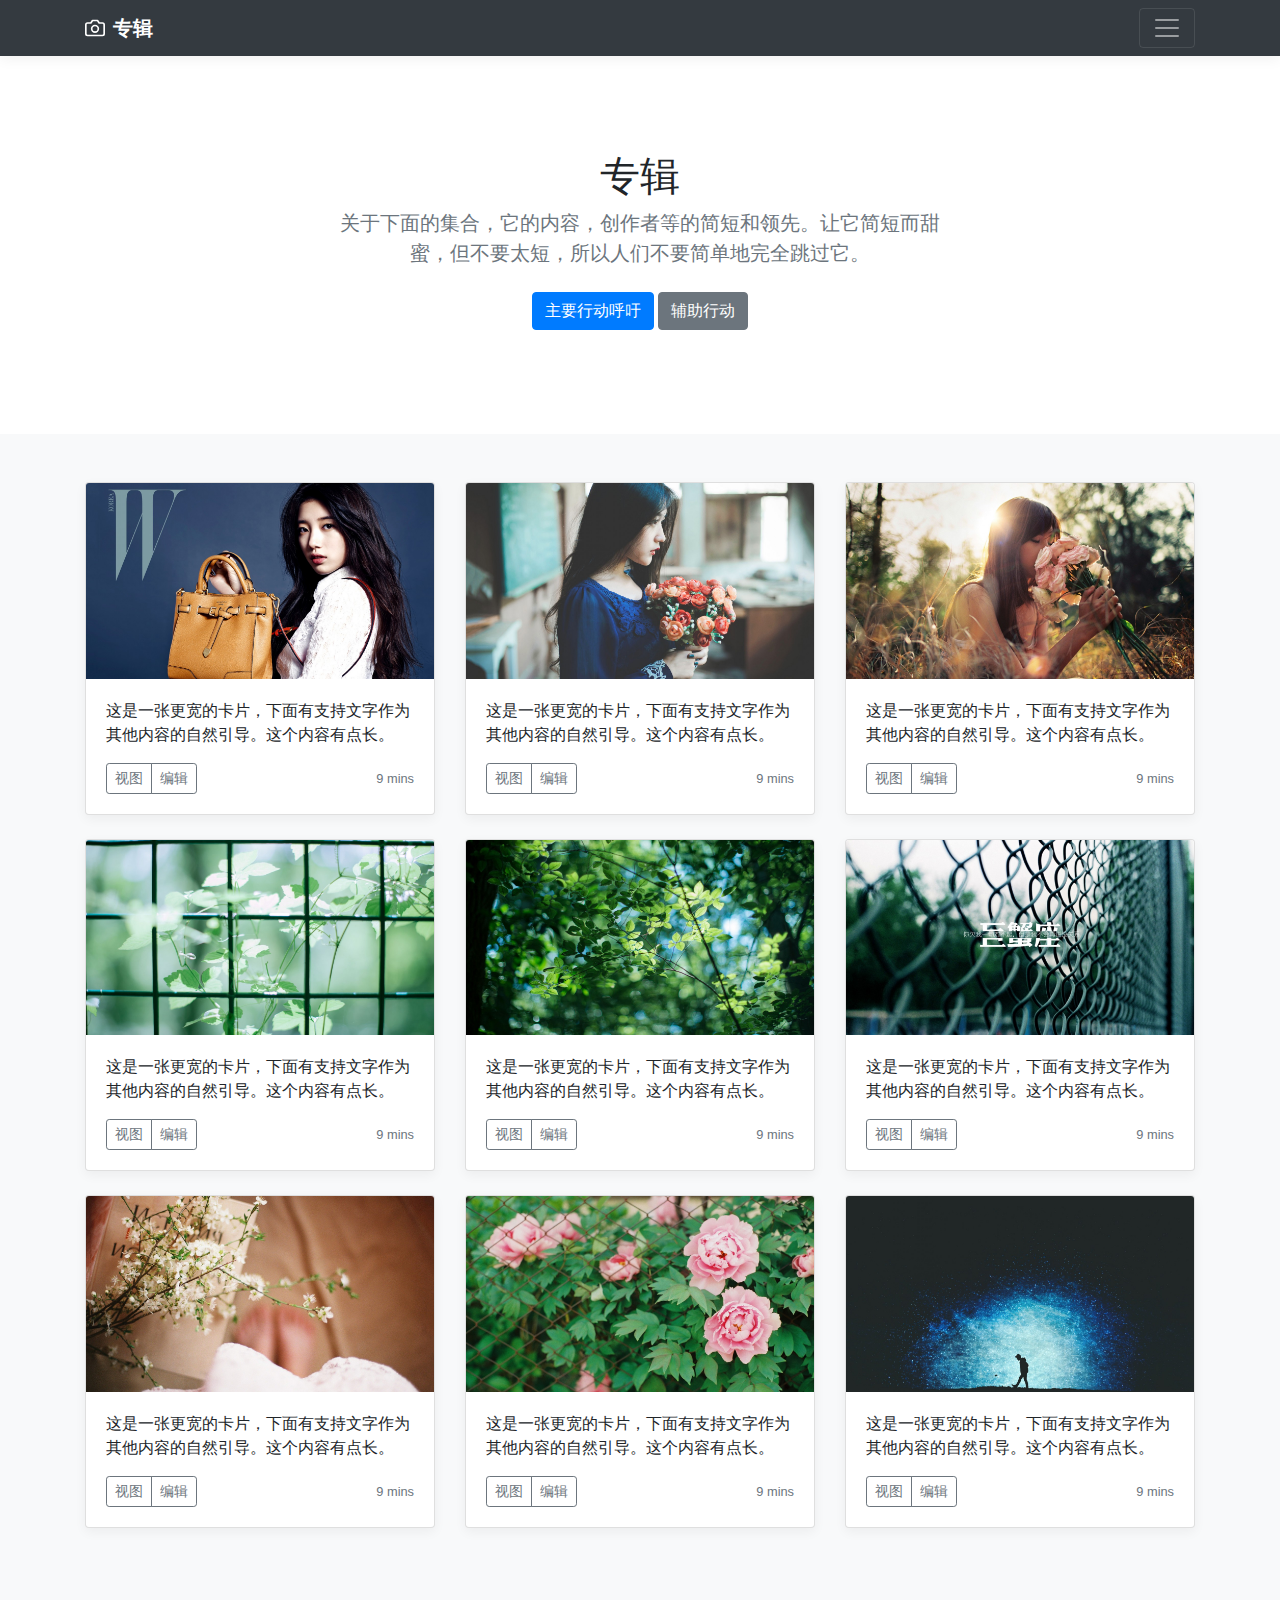
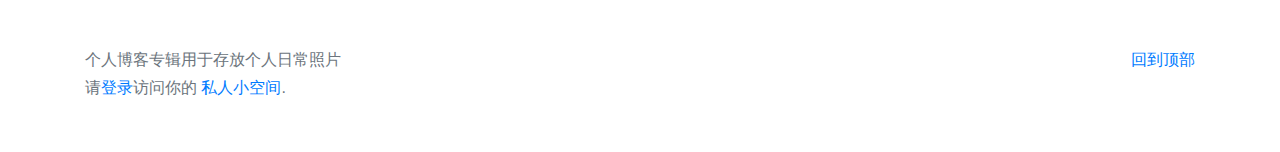
<file: perWeb/index.html>
<!doctype html>
<html lang="en">
<head>
    <meta charset="utf-8">
    <meta name="viewport" content="width=device-width, initial-scale=1, shrink-to-fit=no">
    <meta name="description" content="">
    <meta name="author" content="">
    <link rel="shortcut icon" href="favicon.ico">
    <title>个人博客网</title>
    <!-- Bootstrap core CSS -->
    <link href="css/bootstrap.min.css" rel="stylesheet">
    <!-- Custom styles for this template -->
    <link href="css/album.css" rel="stylesheet">
</head>

<body>
<header>
    <div class="collapse bg-dark" id="navbarHeader">
        <div class="container">
            <div class="row">
                <div class="col-sm-8 col-md-7 py-4">
                    <h4 class="text-white">关于</h4>
                    <p class="text-muted">添加以下相册，作者或任何其他背景上下文的一些信息。把它做几句话，所以人们可以拿起一些信息性的花絮。然后，将它们链接到一些社交网站或联系信息。</p>
                </div>
                <div class="col-sm-4 offset-md-1 py-4">
                    <h4 class="text-white">联系</h4>
                    <ul class="list-unstyled">
                        <li><a href="login.html" class="text-white">登录</a></li>
                        <li><a href="#" class="text-white">注册</a></li>
                        <li><a href="#" class="text-white">给我发邮件</a></li>
                    </ul>
                </div>
            </div>
        </div>
    </div>
    <div class="navbar navbar-dark bg-dark box-shadow">
        <div class="container d-flex justify-content-between">
            <a href="#" class="navbar-brand d-flex align-items-center">
                <svg xmlns="http://www.w3.org/2000/svg" width="20" height="20" viewBox="0 0 24 24" fill="none" stroke="currentColor" stroke-width="2" stroke-linecap="round" stroke-linejoin="round" class="mr-2"><path d="M23 19a2 2 0 0 1-2 2H3a2 2 0 0 1-2-2V8a2 2 0 0 1 2-2h4l2-3h6l2 3h4a2 2 0 0 1 2 2z"></path><circle cx="12" cy="13" r="4"></circle></svg>
                <strong>专辑</strong>
            </a>
            <button class="navbar-toggler" type="button" data-toggle="collapse" data-target="#navbarHeader" aria-controls="navbarHeader" aria-expanded="false" aria-label="Toggle navigation">
                <span class="navbar-toggler-icon"></span>
            </button>
        </div>
    </div>
</header>

<main role="main">
    <section class="jumbotron text-center">
        <div class="container">
            <h1 class="jumbotron-heading">专辑</h1>
            <p class="lead text-muted">关于下面的集合，它的内容，创作者等的简短和领先。让它简短而甜蜜，但不要太短，所以人们不要简单地完全跳过它。</p>
            <p>
                <a href="#" class="btn btn-primary my-2">主要行动呼吁</a>
                <a href="#" class="btn btn-secondary my-2">辅助行动</a>
            </p>
        </div>
    </section>

    <div class="album py-5 bg-light">
        <div class="container">
            <div class="row">
                <div class="col-md-4">
                    <div class="card mb-4 box-shadow">
                        <img class="card-img-top" src="images/1.jpg" alt="Card image cap">
                        <div class="card-body">
                            <p class="card-text">这是一张更宽的卡片，下面有支持文字作为其他内容的自然引导。这个内容有点长。</p>
                            <div class="d-flex justify-content-between align-items-center">
                                <div class="btn-group">
                                    <button type="button" class="btn btn-sm btn-outline-secondary">视图</button>
                                    <button type="button" class="btn btn-sm btn-outline-secondary">编辑</button>
                                </div>
                                <small class="text-muted">9 mins</small>
                            </div>
                        </div>
                    </div>
                </div>
                <div class="col-md-4">
                    <div class="card mb-4 box-shadow">
                        <img class="card-img-top" src="images/2.jpg" alt="Card image cap">
                        <div class="card-body">
                            <p class="card-text">这是一张更宽的卡片，下面有支持文字作为其他内容的自然引导。这个内容有点长。</p>
                            <div class="d-flex justify-content-between align-items-center">
                                <div class="btn-group">
                                    <button type="button" class="btn btn-sm btn-outline-secondary">视图</button>
                                    <button type="button" class="btn btn-sm btn-outline-secondary">编辑</button>
                                </div>
                                <small class="text-muted">9 mins</small>
                            </div>
                        </div>
                    </div>
                </div>
                <div class="col-md-4">
                    <div class="card mb-4 box-shadow">
                        <img class="card-img-top" src="images/3.jpg" alt="Card image cap">
                        <div class="card-body">
                            <p class="card-text">这是一张更宽的卡片，下面有支持文字作为其他内容的自然引导。这个内容有点长。</p>
                            <div class="d-flex justify-content-between align-items-center">
                                <div class="btn-group">
                                    <button type="button" class="btn btn-sm btn-outline-secondary">视图</button>
                                    <button type="button" class="btn btn-sm btn-outline-secondary">编辑</button>
                                </div>
                                <small class="text-muted">9 mins</small>
                            </div>
                        </div>
                    </div>
                </div>
                <div class="col-md-4">
                    <div class="card mb-4 box-shadow">
                        <img class="card-img-top" src="images/4.jpg" alt="Card image cap">
                        <div class="card-body">
                            <p class="card-text">这是一张更宽的卡片，下面有支持文字作为其他内容的自然引导。这个内容有点长。</p>
                            <div class="d-flex justify-content-between align-items-center">
                                <div class="btn-group">
                                    <button type="button" class="btn btn-sm btn-outline-secondary">视图</button>
                                    <button type="button" class="btn btn-sm btn-outline-secondary">编辑</button>
                                </div>
                                <small class="text-muted">9 mins</small>
                            </div>
                        </div>
                    </div>
                </div>
                <div class="col-md-4">
                    <div class="card mb-4 box-shadow">
                        <img class="card-img-top" src="images/5.jpg" alt="Card image cap">
                        <div class="card-body">
                            <p class="card-text">这是一张更宽的卡片，下面有支持文字作为其他内容的自然引导。这个内容有点长。</p>
                            <div class="d-flex justify-content-between align-items-center">
                                <div class="btn-group">
                                    <button type="button" class="btn btn-sm btn-outline-secondary">视图</button>
                                    <button type="button" class="btn btn-sm btn-outline-secondary">编辑</button>
                                </div>
                                <small class="text-muted">9 mins</small>
                            </div>
                        </div>
                    </div>
                </div>
                <div class="col-md-4">
                    <div class="card mb-4 box-shadow">
                        <img class="card-img-top" src="images/6.jpg" alt="Card image cap">
                        <div class="card-body">
                            <p class="card-text">这是一张更宽的卡片，下面有支持文字作为其他内容的自然引导。这个内容有点长。</p>
                            <div class="d-flex justify-content-between align-items-center">
                                <div class="btn-group">
                                    <button type="button" class="btn btn-sm btn-outline-secondary">视图</button>
                                    <button type="button" class="btn btn-sm btn-outline-secondary">编辑</button>
                                </div>
                                <small class="text-muted">9 mins</small>
                            </div>
                        </div>
                    </div>
                </div>
                <div class="col-md-4">
                    <div class="card mb-4 box-shadow">
                        <img class="card-img-top" src="images/7.jpg" alt="Card image cap">
                        <div class="card-body">
                            <p class="card-text">这是一张更宽的卡片，下面有支持文字作为其他内容的自然引导。这个内容有点长。</p>
                            <div class="d-flex justify-content-between align-items-center">
                                <div class="btn-group">
                                    <button type="button" class="btn btn-sm btn-outline-secondary">视图</button>
                                    <button type="button" class="btn btn-sm btn-outline-secondary">编辑</button>
                                </div>
                                <small class="text-muted">9 mins</small>
                            </div>
                        </div>
                    </div>
                </div>
                <div class="col-md-4">
                    <div class="card mb-4 box-shadow">
                        <img class="card-img-top" src="images/8.jpg" alt="Card image cap">
                        <div class="card-body">
                            <p class="card-text">这是一张更宽的卡片，下面有支持文字作为其他内容的自然引导。这个内容有点长。</p>
                            <div class="d-flex justify-content-between align-items-center">
                                <div class="btn-group">
                                    <button type="button" class="btn btn-sm btn-outline-secondary">视图</button>
                                    <button type="button" class="btn btn-sm btn-outline-secondary">编辑</button>
                                </div>
                                <small class="text-muted">9 mins</small>
                            </div>
                        </div>
                    </div>
                </div>
                <div class="col-md-4">
                    <div class="card mb-4 box-shadow">
                        <img class="card-img-top" src="images/9.jpg" alt="Card image cap">
                        <div class="card-body">
                            <p class="card-text">这是一张更宽的卡片，下面有支持文字作为其他内容的自然引导。这个内容有点长。</p>
                            <div class="d-flex justify-content-between align-items-center">
                                <div class="btn-group">
                                    <button type="button" class="btn btn-sm btn-outline-secondary">视图</button>
                                    <button type="button" class="btn btn-sm btn-outline-secondary">编辑</button>
                                </div>
                                <small class="text-muted">9 mins</small>
                            </div>
                        </div>
                    </div>
                </div>
            </div>
        </div>
    </div>

</main>

<footer class="text-muted">
    <div class="container">
        <p class="float-right">
            <a href="#">回到顶部</a>
        </p>
        <p>个人博客专辑用于存放个人日常照片</p>
        <p>请<a href="login.html">登录</a>访问你的 <a href="getting-started/">私人小空间</a>.</p>
    </div>
</footer>

<!-- Bootstrap core JavaScript
================================================== -->
<!-- Placed at the end of the document so the pages load faster -->
<script src="js/jquery-3.2.1.slim.min.js" integrity="sha384-KJ3o2DKtIkvYIK3UENzmM7KCkRr/rE9/Qpg6aAZGJwFDMVNA/GpGFF93hXpG5KkN" crossorigin="anonymous"></script>
<script>window.jQuery || document.write('<script src="../project/pc/Imitate_project/perWeb/js/jquery-slim.min.js"><\/script>')</script>
<script src="js/popper.min.js"></script>
<script src="js/bootstrap.min.js"></script>
<script src="js/holder.min.js"></script>
</body>
</html>
</file>
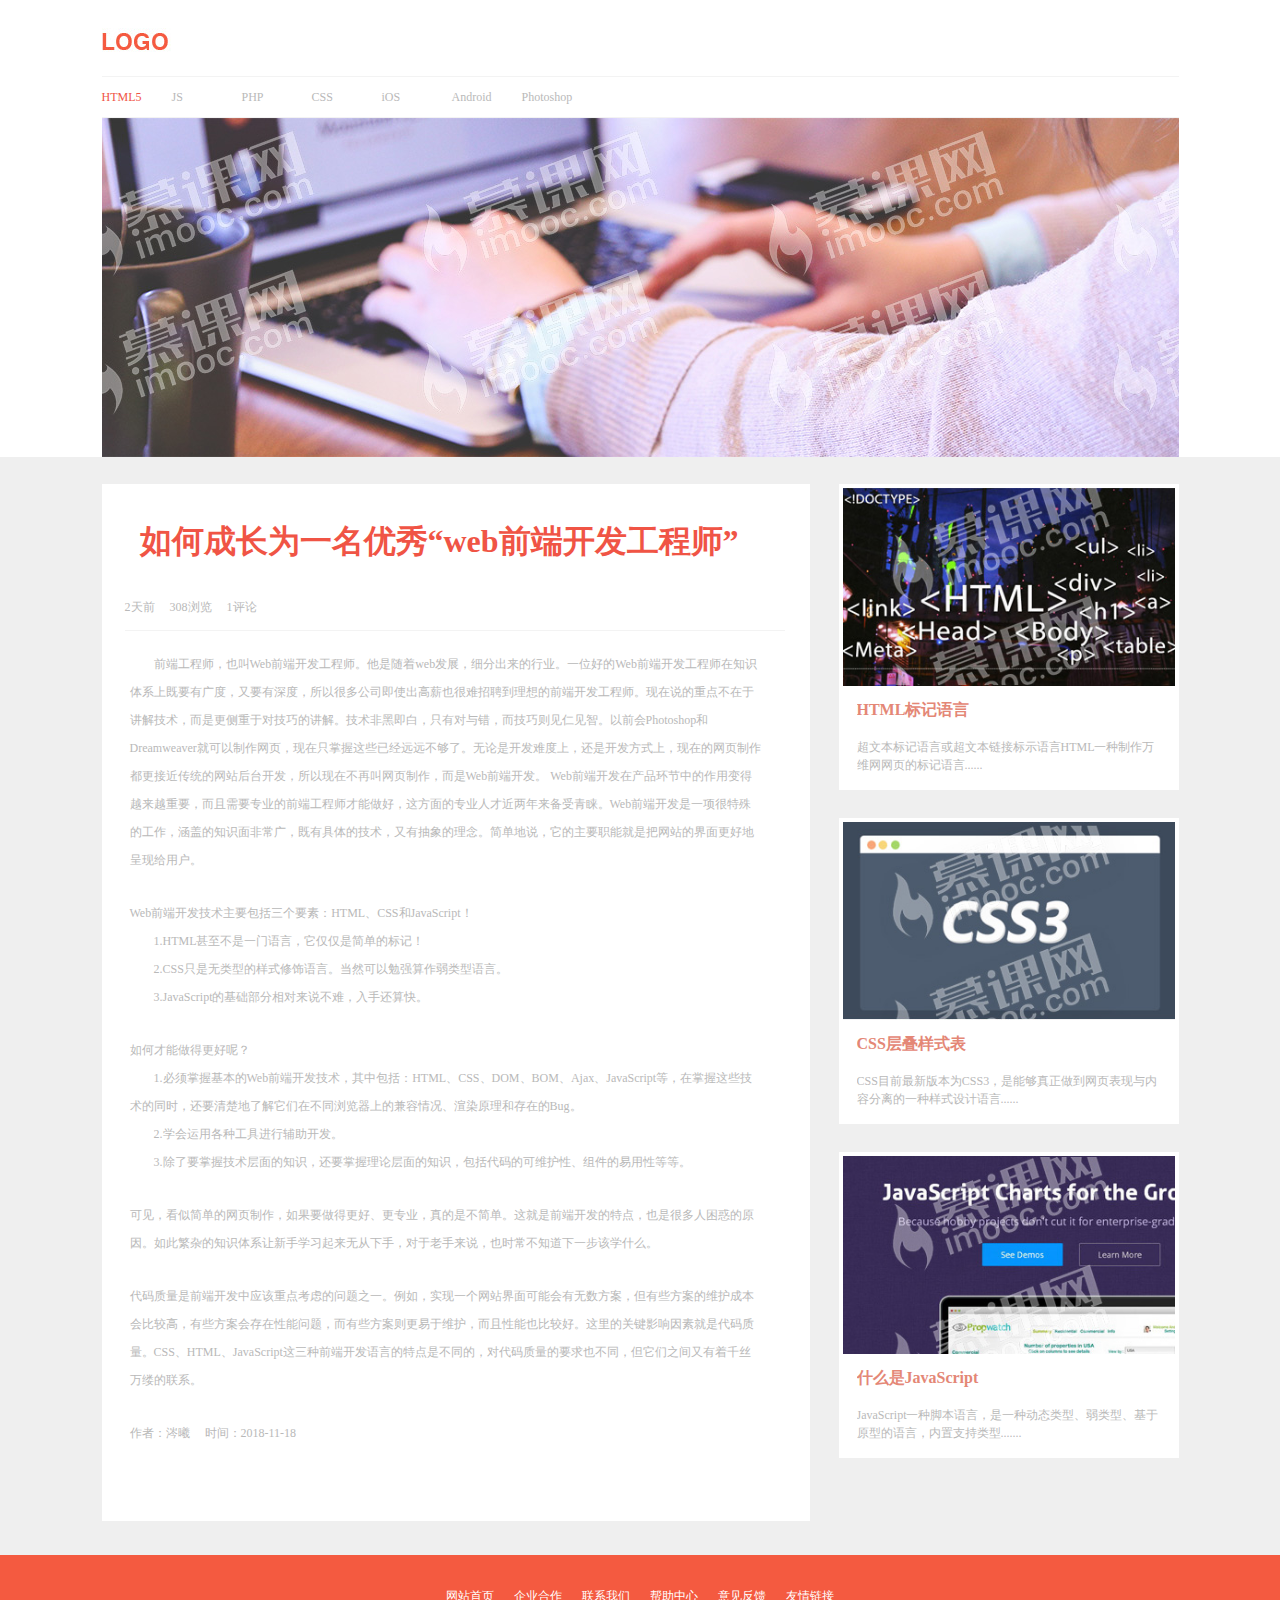
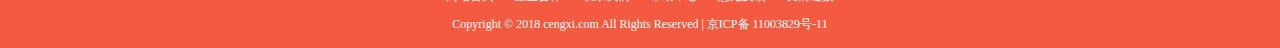
<file: w20181118/index.html>
<!DOCTYPE html>
<html lang="en">
	<head>
		<meta charset="UTF-8"/>
		<meta name="Description" content=""/>
		<meta name="Keywords" content=""/>
		<meta name="Author" content="涔曦"/>
		<title>涔曦-个人网</title>
		<link rel="icon" type="text/image" href="favicon.ico"/>
		<link rel="stylesheet" type="text/css" href="css/base.css"/>
		<link rel="stylesheet" type="text/css" href="css/index.css"/>

	</head>
	<body>
		<div class="header">
			<div class="wc">
				<h1><a href="#">慕课新闻网</a></h1>
				<div class="nav">
					<ul>
						<li><a href="" class="current">HTML5</a></li>
						<li><a href="">JS</a></li>
						<li><a href="">PHP</a></li>
						<li><a href="">CSS</a></li>
						<li><a href="">iOS</a></li>
						<li><a href="">Android</a></li>
						<li><a href="">Photoshop</a></li>
					</ul>
				</div>
				<div class="banner"></div>
			</div>
		</div>
		<div class="section">
			<div class="wc clearfix">
				<div class="acticle fl">
					<div class="ahead">
						<h2 class="colorred">如何成长为一名优秀“web前端开发工程师”</h2>
						<span class="astime">2天前</span><span class="asurf">308浏览</span><span class="aobser">1评论</span>
					</div>
					<div class="acontent">
						<p class="acticle-para text2em paddb25">
							前端工程师，也叫Web前端开发工程师。他是随着web发展，细分出来的行业。一位好的Web前端开发工程师在知识体系上既要有广度，又要有深度，所以很多公司即使出高薪也很难招聘到理想的前端开发工程师。现在说的重点不在于讲解技术，而是更侧重于对技巧的讲解。技术非黑即白，只有对与错，而技巧则见仁见智。以前会Photoshop和Dreamweaver就可以制作网页，现在只掌握这些已经远远不够了。无论是开发难度上，还是开发方式上，现在的网页制作都更接近传统的网站后台开发，所以现在不再叫网页制作，而是Web前端开发。
							Web前端开发在产品环节中的作用变得越来越重要，而且需要专业的前端工程师才能做好，这方面的专业人才近两年来备受青睐。Web前端开发是一项很特殊的工作，涵盖的知识面非常广，既有具体的技术，又有抽象的理念。简单地说，它的主要职能就是把网站的界面更好地呈现给用户。
						</p>
						<p class="acticle-para">
							Web前端开发技术主要包括三个要素：HTML、CSS和JavaScript！
						</p>
						<p class="acticle-para text2em">
							1.HTML甚至不是一门语言，它仅仅是简单的标记！
						</p>
						<p class="acticle-para text2em">
							2.CSS只是无类型的样式修饰语言。当然可以勉强算作弱类型语言。
						</p>
						<p class="acticle-para text2em paddb25">
							3.JavaScript的基础部分相对来说不难，入手还算快。
						</p>
						<p class="acticle-para">
							如何才能做得更好呢？
						</p>
						<p class="acticle-para text2em">
							1.必须掌握基本的Web前端开发技术，其中包括：HTML、CSS、DOM、BOM、Ajax、JavaScript等，在掌握这些技术的同时，还要清楚地了解它们在不同浏览器上的兼容情况、渲染原理和存在的Bug。
						</p>
						<p class="acticle-para text2em">
							2.学会运用各种工具进行辅助开发。
						</p>
						<p class="acticle-para text2em paddb25">
							3.除了要掌握技术层面的知识，还要掌握理论层面的知识，包括代码的可维护性、组件的易用性等等。
						</p>
						<p class="acticle-para paddb25">
							可见，看似简单的网页制作，如果要做得更好、更专业，真的是不简单。这就是前端开发的特点，也是很多人困惑的原因。如此繁杂的知识体系让新手学习起来无从下手，对于老手来说，也时常不知道下一步该学什么。
						</p>
						<p class="acticle-para paddb25">
							代码质量是前端开发中应该重点考虑的问题之一。例如，实现一个网站界面可能会有无数方案，但有些方案的维护成本会比较高，有些方案会存在性能问题，而有些方案则更易于维护，而且性能也比较好。这里的关键影响因素就是代码质量。CSS、HTML、JavaScript这三种前端开发语言的特点是不同的，对代码质量的要求也不同，但它们之间又有着千丝万缕的联系。
						</p>
					</div>
					<div class="afooter">
						<span class="aauthor">作者：涔曦</span><span class="adate">时间：2018-11-18</span>
					</div>
				</div>
				<div class="show fr">
					<ul>
						<li>
							<a href="#">
								<img src="images/html.jpg" alt="html.jpg"/>
								<h2 class="overhidd">HTML标记语言</h2>
								<p class="colorb9 lineh18 overhidd">
								超文本标记语言或超文本链接标示语言HTML一种制作万维网网页的标记语言......
								</p>
							</a>
						</li>
						<li>
							<a href="#">
								<img src="images/css3.jpg" alt="css3.jpg"/>
								<h2 class="overhidd">CSS层叠样式表</h2>
								<p class="colorb9 lineh18 overhidd">
								CSS目前最新版本为CSS3，是能够真正做到网页表现与内容分离的一种样式设计语言......
								</p>
							</a>
						</li>
						<li>
							<a href="#">
								<img src="images/js.jpg" alt="js.jpg"/>
								<h2 class="overhidd">什么是JavaScript</h2>
								<p class="colorb9 lineh18 overhidd">
								JavaScript一种脚本语言，是一种动态类型、弱类型、基于原型的语言，内置支持类型.......
								</p>
							</a>
						</li>
					</ul>
				</div>
			</div>
		</div>
		<div class="footer">
			<p>
				<a href="#">网站首页</a><a href="#">企业合作</a><a href="#">联系我们</a><a href="#">帮助中心</a><a href="#">意见反馈</a><a href="#">友情链接</a>
			</p>
			<p>Copyright © 2018 cengxi.com All Rights Reserved | 京ICP备 11003829号-11</p>
		</div>
	</body>
</html>
</file>
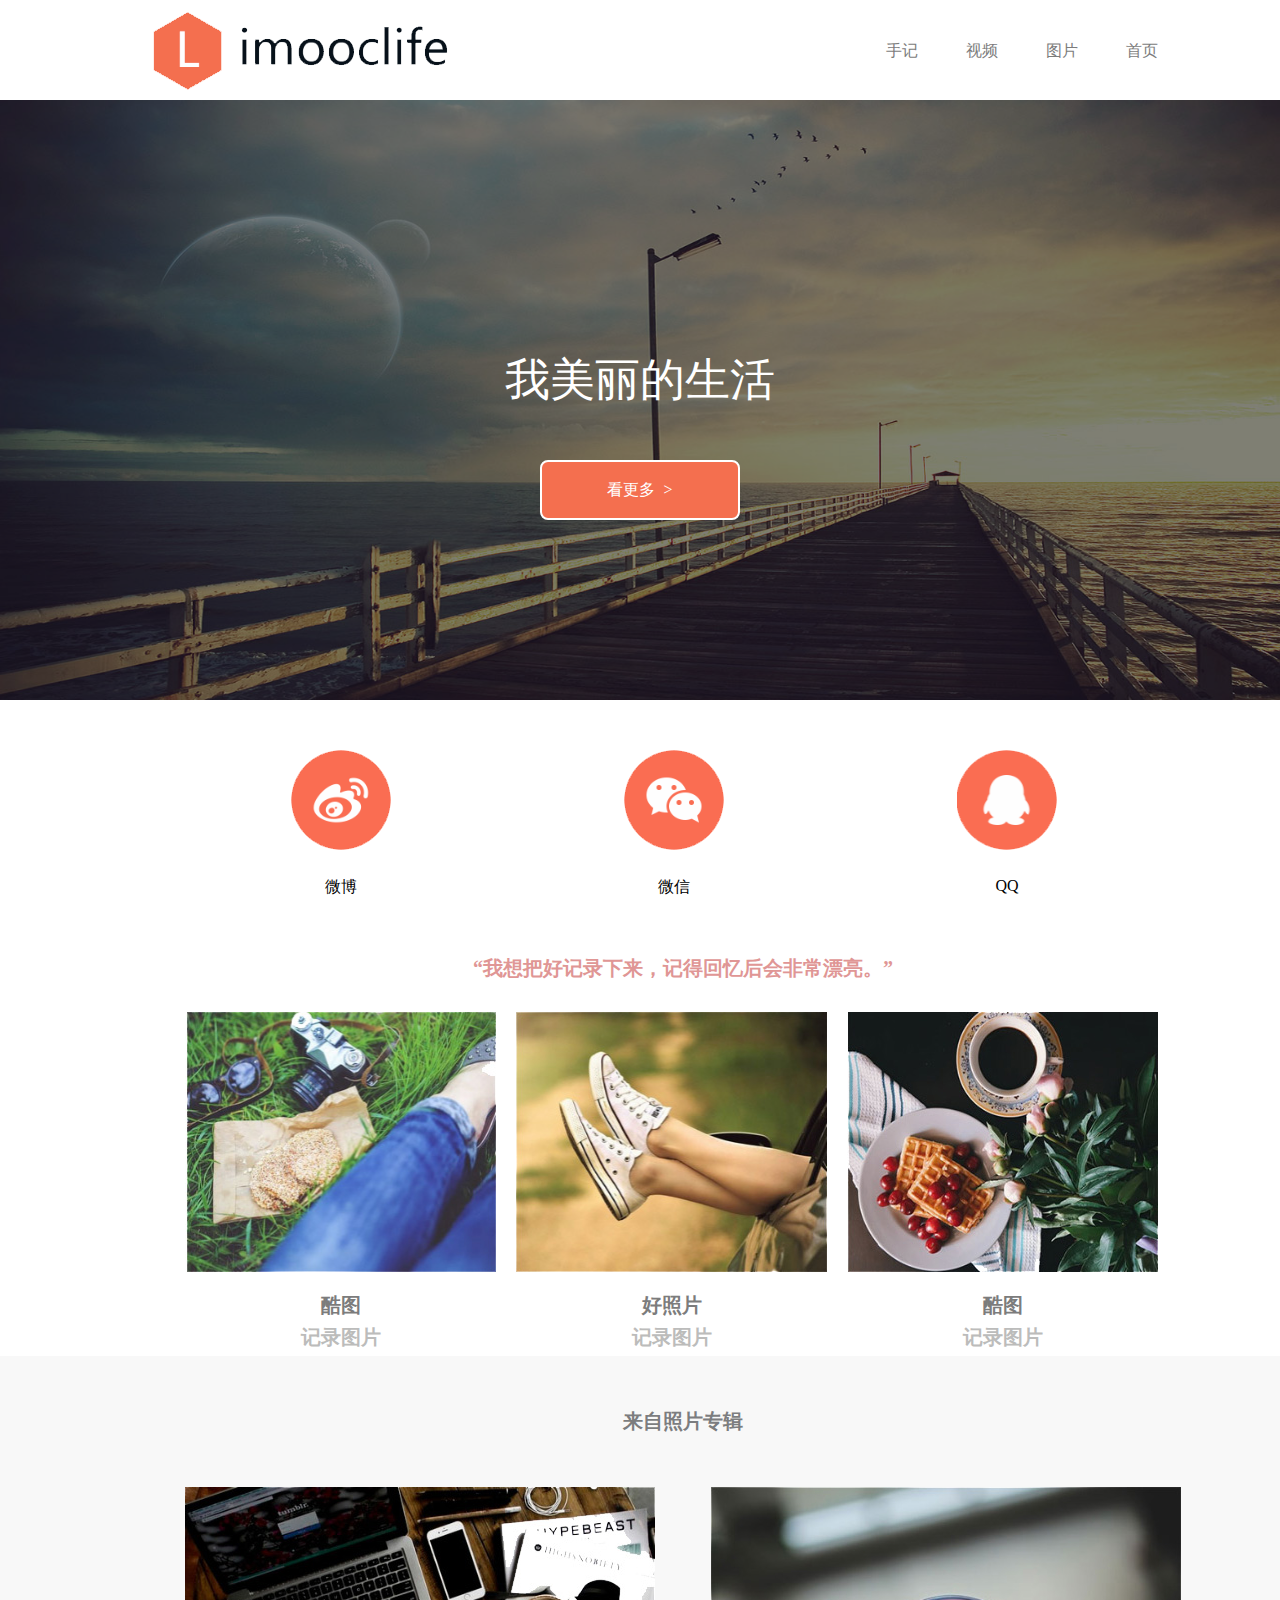
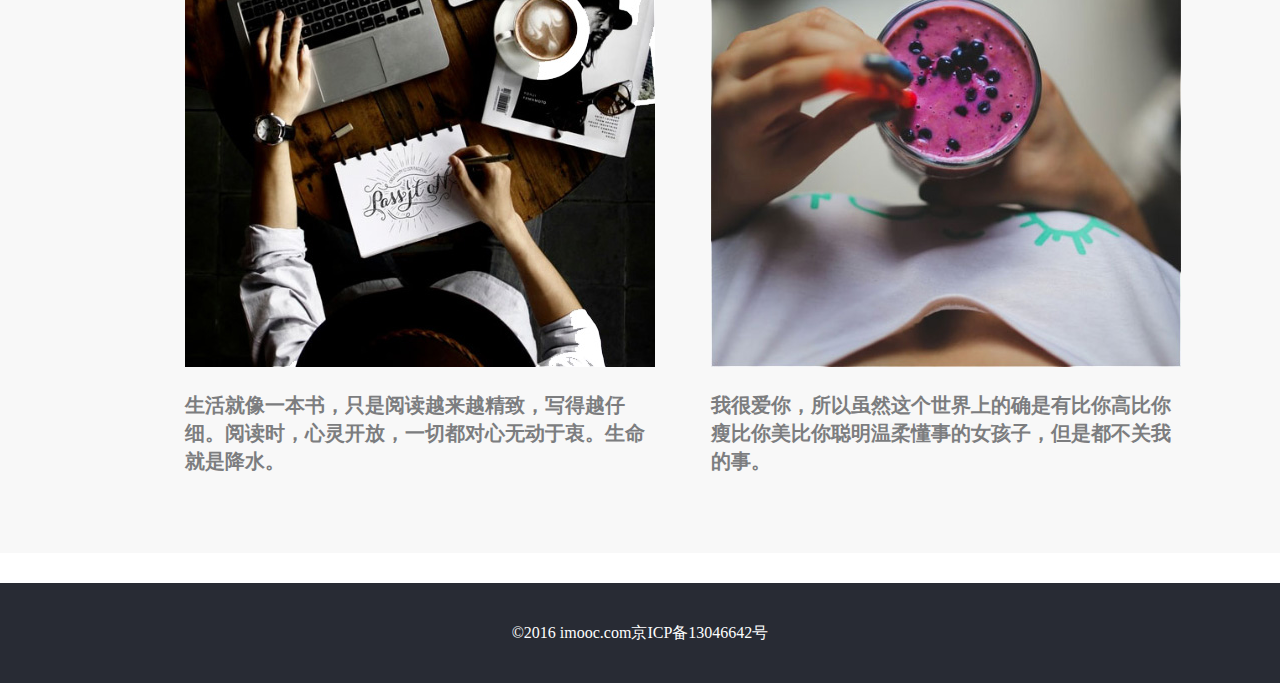
<file: w20181125/index.html>
<!DOCTYPE html>
<html lang="en">
<head>
	<meta charset="UTF-8" />
	<title>imooc Life</title>
	<link rel="icon" type="text/image" href="favicon.ico" />
	<link rel="stylesheet" type="text/css" href="css/base.css" />
	<link rel="stylesheet" type="text/css" href="css/index.css" />

</head>
<body>
<div id="header" class="clearfix">
	<h1 class="fl"><img src="images/logo.png" alt="imooclife" /></h1>
	<div class="nav fr">
		<ul>
			<li><a href="#">首页</a></li>
			<li><a href="#">图片</a></li>
			<li><a href="#">视频</a></li>
			<li><a href="#">手记</a></li>
		</ul>
	</div>
</div>
<div id="banner">
	<div class="banner-img"><img src="images/banner.jpg" alt="banner" /></div>
	<div class="toplayout"></div>
	<div class="but">
		<span class="font45">我美丽的生活</span>
		<a href="#">看更多&nbsp;&nbsp;&gt;</a>
	</div>
</div>
<div id="main">
	<div class="concat wc clearfix">
		<p>
			<a href="#"><img src="images/weibo.png" alt="weibo" /></a>
			<span>微博</span>
		</p>
		<p>
			<a href="#"><img src="images/webchat.png" alt="webchat" /></a>
			<span>微信</span>
		</p>
		<p class="last">
			<a href="#"><img src="images/qq.png" alt="qq" /></a>
			<span>QQ</span>
		</p>
	</div>
	<div class="record-img wc clearfix">
		<h2 class="font20">“我想把好记录下来，记得回忆后会非常漂亮。”</h2>
		<ul>
			<li>
				<a href="#">
					<img src="images/cool.jpg" alt="cool" />
					<p>酷图</p>
					<p class="cgray">记录图片</p>
				</a>
			</li>
			<li>
				<a href="#">
					<img src="images/good.jpg" alt="cool" />
					<p>好照片</p>
					<p class="cgray">记录图片</p>
				</a>
			</li>
			<li>
				<a href="#" class="last">
					<img src="images/cold.jpg" alt="cool" />
					<p>酷图</p>
					<p class="cgray">记录图片</p>
				</a>
			</li>
		</ul>
	</div>
	<div class="photo-img clearfix">
		<div class="wc">
			<h2 class="font20 alignc">来自照片专辑</h2>
			<ul>
				<li class="fl">
					<a href="#">
						<img src="images/life.jpg" alt="life" />
					</a>
					<p>生活就像一本书，只是阅读越来越精致，写得越仔细。阅读时，心灵开放，一切都对心无动于衷。生命就是降水。</p>
				</li>
				<li class="fr">
					<a href="#">
						<img src="images/eat.jpg" alt="eat" />
					</a>
					<p>我很爱你，所以虽然这个世界上的确是有比你高比你瘦比你美比你聪明温柔懂事的女孩子，但是都不关我的事。</p>
				</li>
			</ul>
		</div>
	</div>
</div>
<div id="footer">
	<p class="alignc">©2016 imooc.com京ICP备13046642号</p>
</div>
</body>
</html>
</file>
<file: perWeb/css/album.css>
:root {
  --jumbotron-padding-y: 3rem;
}

.jumbotron {
  padding-top: var(--jumbotron-padding-y);
  padding-bottom: var(--jumbotron-padding-y);
  margin-bottom: 0;
  background-color: #fff;
}
@media (min-width: 768px) {
  .jumbotron {
    padding-top: calc(var(--jumbotron-padding-y) * 2);
    padding-bottom: calc(var(--jumbotron-padding-y) * 2);
  }
}

.jumbotron p:last-child {
  margin-bottom: 0;
}

.jumbotron-heading {
  font-weight: 300;
}

.jumbotron .container {
  max-width: 40rem;
}

footer {
  padding-top: 3rem;
  padding-bottom: 3rem;
}

footer p {
  margin-bottom: .25rem;
}

.box-shadow { box-shadow: 0 .25rem .75rem rgba(0, 0, 0, .05); }
</file>
<file: w20181118/css/base.css>
@charset"UTF-8";
body, ul, li, p, h1, h2, h3, h4, h5, h6 {
	margin: 0;
	padding: 0;
}
ul {
	list-style: none;
}
a {
	text-decoration: none;
}
img {
	border: none;
	vertical-align: top;
}

.wc {
	width: 1077px;
	margin: 0 auto;
}
.colorred {
	color: #f05445;
}
.clearfix::before,.clearfix::after {
	content: "";
	display: table;
}
.clearfix::after {
	clear: both;
}
.clearfix {
	*zoom: 1;/*兼容IE6、7*/
}
.fl {
	float: left;
}
.fr {
	float: right;
}
.text2em {
	text-indent: 2em;
} 
.paddb25 {
	padding-bottom: 25px;
}
.colorb9 {
	color: #b9b9b9;
}
.lineh18 {
	line-height: 18px;
}
.overhidd {
	overflow: hidden;
}
</file>
<file: w20181118/css/index.css>
@charset"UTF-8";
body {
	font: 12px/28px Microsoft YaHei;
	color: #b9b9b9;
}
.header h1 {
	height: 76px;
	width: 69px;
	background: #fff url(../images/logo.jpg) no-repeat left 20px;
	/* font-size: 0; */
	text-indent:-999em;
}
.header a {
	display: block;
	height: 100%;
}
.nav ul {
	height: 40px;
	border: 1px solid #f3f3f3;
	border-left: none;
	border-right: none;
}
.nav li {
	float: left;
	width: 70px;
}
.nav li a {
	display: block;
	line-height: 40px;
	color: #b9b9b9;
}
.nav li a:hover {
	color: #f05445;
}
.nav .current {
	color: #f05445;
}
.banner {
	height: 339px;
	background: #fff url(../images/banner.jpg) no-repeat center center;
}
.section {
	padding: 27px 0 34px 0;
	background: #efefef;
}
.acticle {
	width: 660px;
	background: #fff;
	padding: 36px 25px 74px 23px;
}
.ahead h2 {
	padding: 0 0 29px 15px;
	font: 700 32px SimSun;
}
.ahead {
	padding-bottom: 9px;
	border-bottom: 1px solid #f3f3f3;
}
.ahead span {
	padding-right: 15px;
}
.acontent {
	padding: 19px 23px 0 5px;
}
.afooter {
	padding-left:  5px;
}
.afooter span {
	margin-right: 15px;
}
.show {
	width: 340px;
}
.show li {
	float: left;
	width: 332px;
	height: 298px;
	padding: 4px;
	background: #fff;
	margin-bottom: 28px;
}
.show li a {
	display: block;
	padding-bottom: 10px;
	height: 288px;
}
.show li img {
	display: block;
	width: 100%;
	height: 198.27px;
}
.show li h2 {
	height: 22px;
	margin:14px 15px 16px 14px;
	color: #E48776;
	font: 600 16px Microsoft YaHei;
}
.show li p {
	height: 36px;
	margin: 0 15px 0 14px;
}
.footer {
	width: 100%;
	height: 39px;
	padding: 27px 0;
	background: #F45A40;
	text-align: center;
	color: #fff;
}
.footer a {
	color: #fff;
	margin:0 10px;
}
</file>
<file: w20181125/css/base.css>
@charset"UTF-8";
body, h1, h2, h3, h4, h5, h6, p, ul, li {
	padding: 0;
	margin: 0;
}
a {
	text-decoration: none;
	color: #7c7c7c;
}
ul {
	list-style: none;
}
img {
	border: none;
	_border: 1px solid none;
	vertical-align: top;
}
.clearfix::before, .clearfix::after {
	content: "";
	display: table;
}
.clearfix::after {
	clear: both;
}
.clearfix {
	_zoom: 1;
}
.fr {
	float: right;
}
.fl {
	float: left;
}
.font45 {
	font-size: 45px;
}
.cgray {
	color: #bcbcbb;
}
.font20 {
	font-size: 20px;
}
.alignc {
	text-align: center;
}
</file>
<file: w20181125/css/index.css>
@charset"UTF-8";

body {
	height: 999px;
}
#header {
	height: 80px;
	padding: 11px 74px 9px 153px;
	background: #fff;
}
.nav li {
	float: right;
	width: 80px;
	line-height: 80px;
}
#banner {
	height: 600px;
	position: relative;
}
.banner-img img {
	width: 100%;
	height: 600px;

}
.toplayout {
	height: 100%;
	width: 100%;
	position: absolute;
	top: 0;
	left: 0;
	background: #000;
	opacity: 0.5;
	filter: alpha(opacity=500);
}
.but {
	position: absolute;
	top: 250px;
	left: 50%;
	margin-left: -250px;
	width: 500px;
	height: 300px;
	text-align: center;
}
.but span {
	color: #fff;
}
.but a {
	display: block;
	width: 196px;
	line-height: 56px;
	border: 2px solid #fff;
	border-radius: 8px;
	background: #f46f4f;
	margin:50px auto 0 auto;
	color: #fff;
}
.wc {
	width: 996px;
	margin: 0 197px 0 185px;
}
#main {
	padding: 50px 0 30px 0;
}
.concat {
	padding: 0 93px 55px 106px;
}
.concat p {
	float: left;
	height: 150px;
	margin-right: 233px;
	text-align: center;
}
.concat p.last {
	margin-right: 0;
}
.concat img {
	 padding-bottom: 27px;
	 height: 100px;
}
.concat a, .concat img {
	display: block;
	width: 100px;
}
.record-img h2 {
	width: 996px;
	margin-bottom: 30px;
	color: #e09695;
	text-align: center;
}
.record-img li a {
	float: left;
	margin-right: 20px;
	text-align: center;
	width: 311px;
}
.record-img li img {
	display: block;
	width: 100%;
	height: 260px;
	padding-bottom: 20px;
}
.record-img li p {
	height: 32px;
	font: 700 20px Microsoft YaHei;

}
.record-img li a.last {
	margin-right: 0;
}
.photo-img {
	height: 797px;
	background: #f8f8f8;
	color: #7c7d7f;
}
.photo-img h2 {
	padding: 52px 0;
}
.photo-img li {
	width: 470px;
}
.photo-img li a, .photo-img li img {
	display: block;
	width: 100%;
}
.photo-img li img {
	padding-bottom: 24px;
	height: 480px;
}
.photo-img li p {
	font: 600 20px/28px Microsoft YaHei;
}
#footer {
	line-height: 30px;
	padding: 35px 0;
	background: #282b34;
	color: #fff;
	font-size: 16px;
}
</file>
